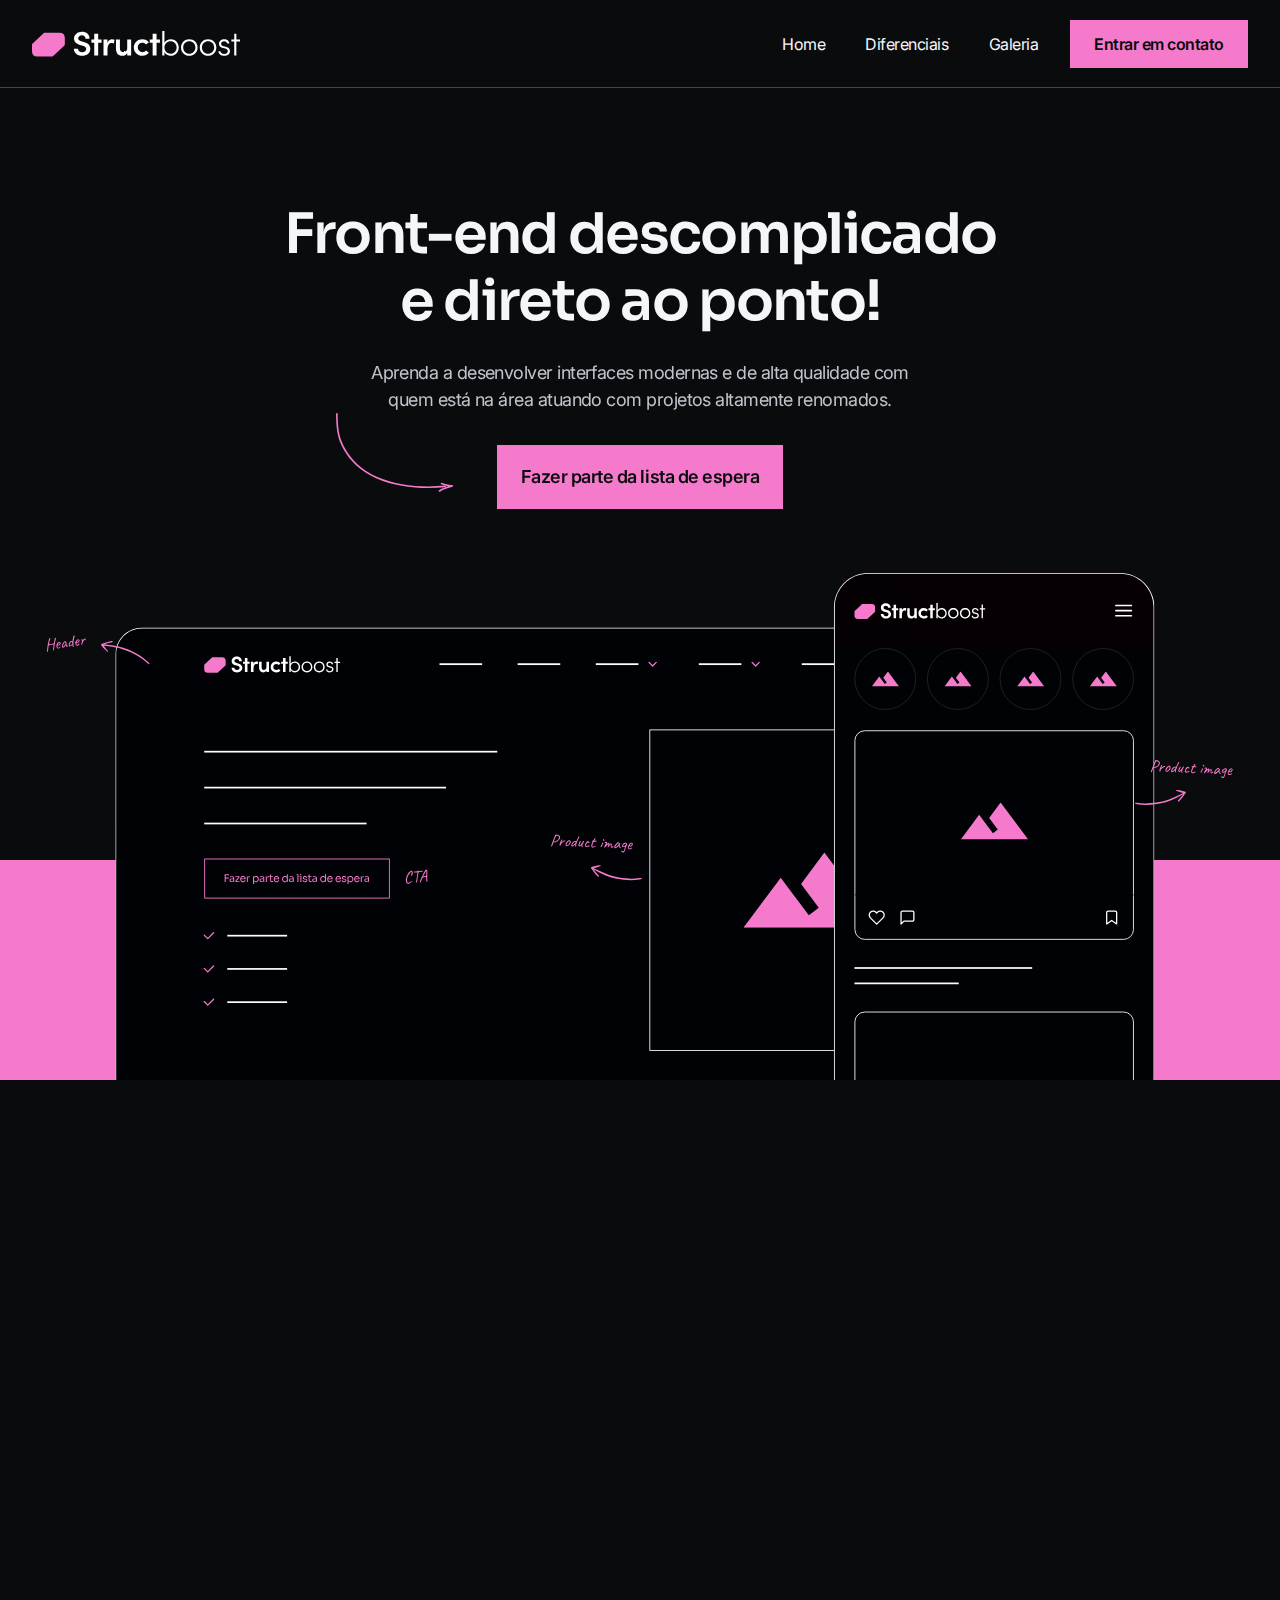
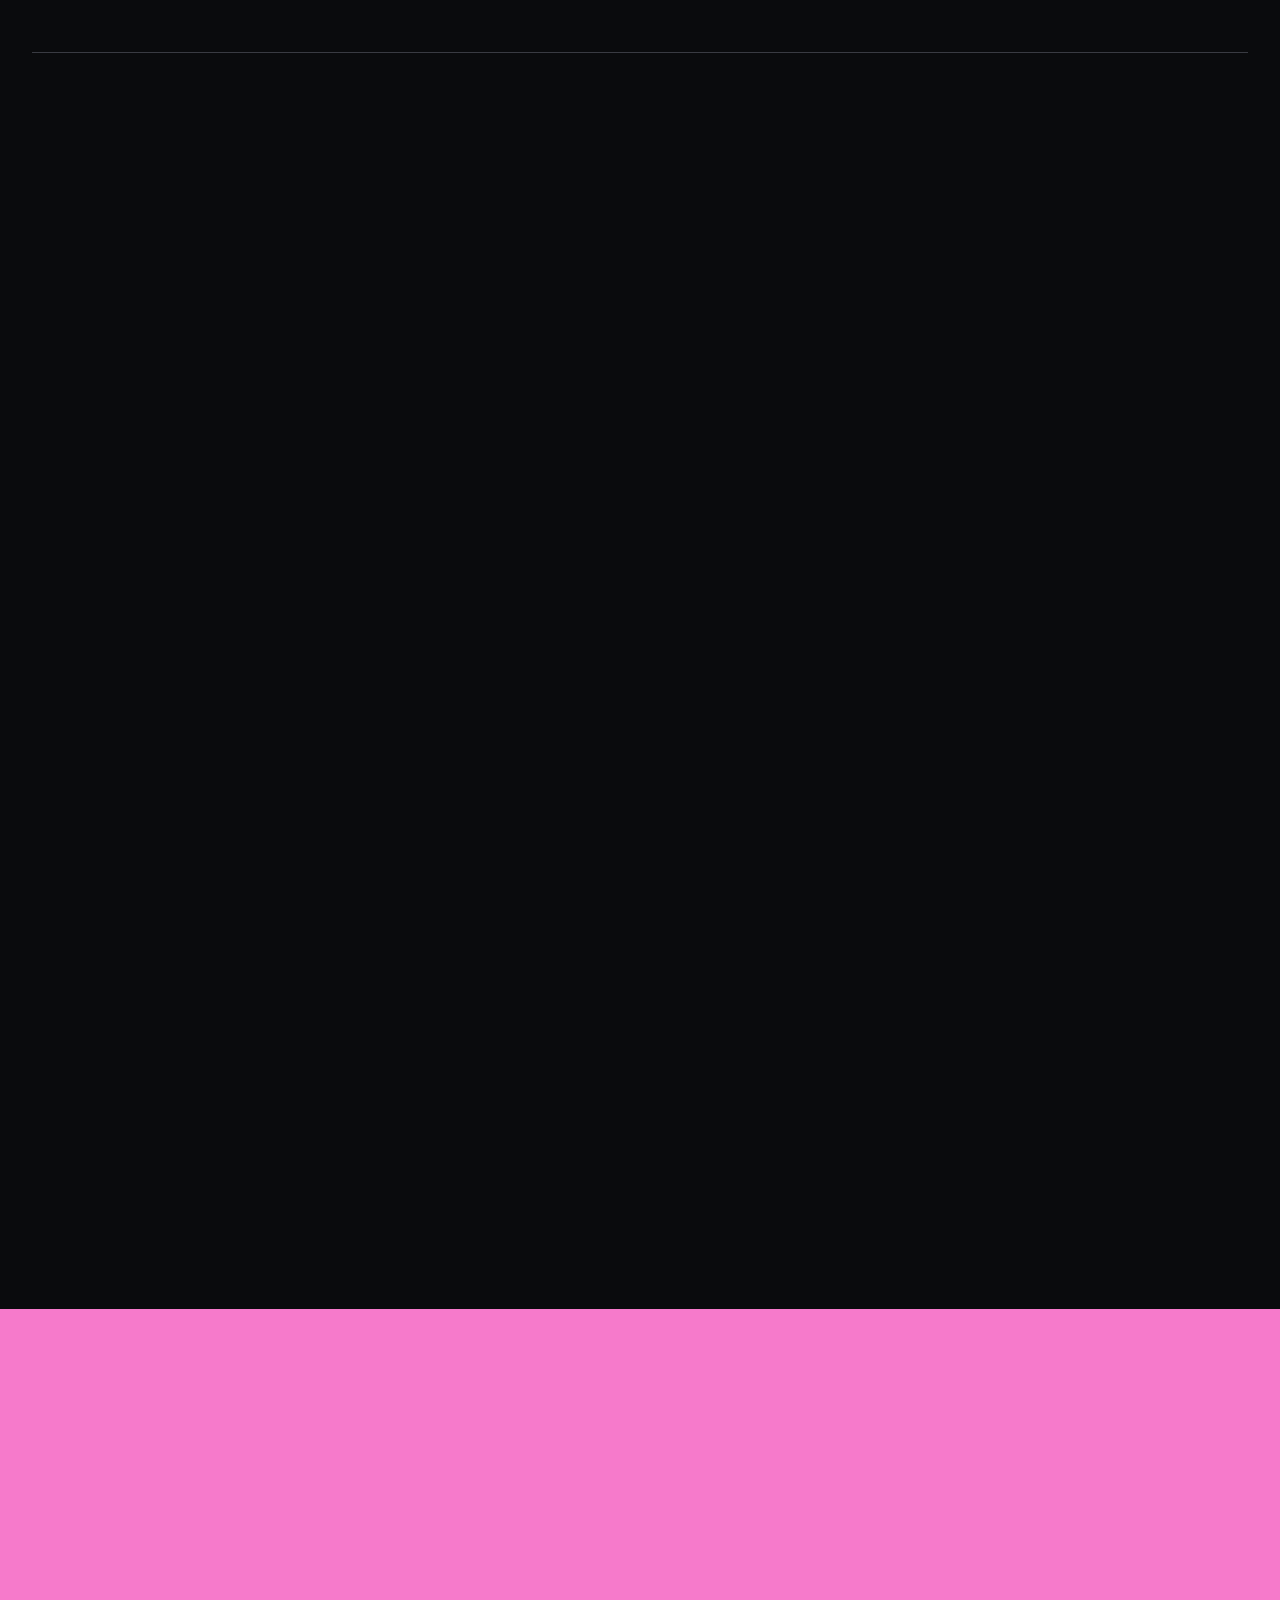
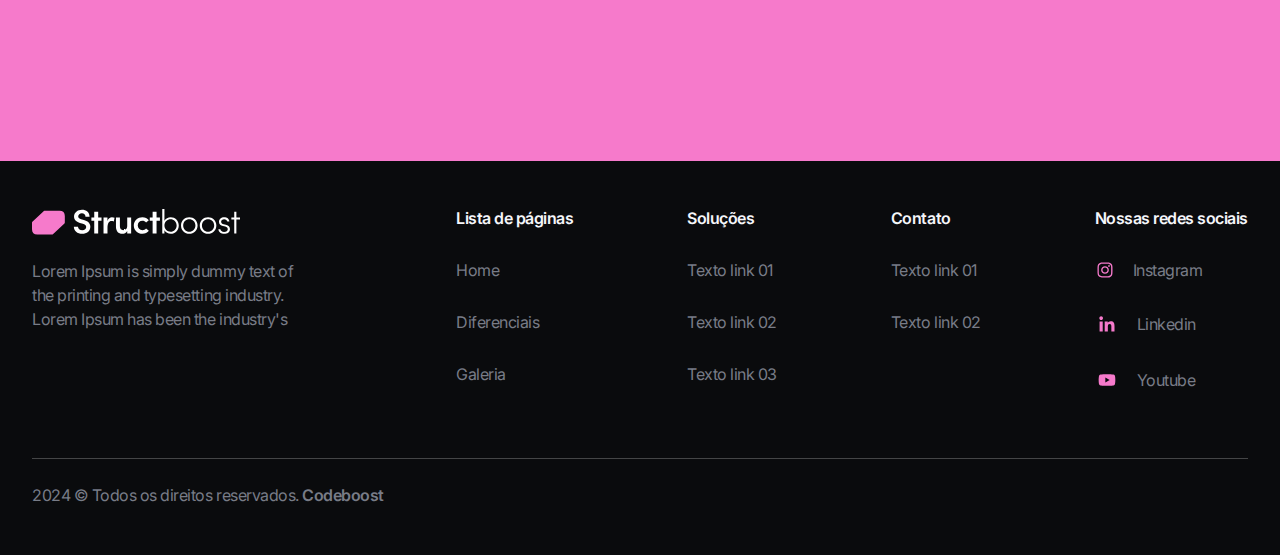
<file: index.html>
<!DOCTYPE html>
<html lang="pt-br">

<head>
    <link rel="preconnect" href="https://fonts.googleapis.com">
    <link rel="preconnect" href="https://fonts.gstatic.com" crossorigin>
    <link
        href="https://fonts.googleapis.com/css2?family=Inter:wght@400;600;700&family=Sora:wght@500;600;700&display=swap"
        rel="stylesheet">
    <meta charset="UTF-8">
    <meta name="viewport" content="width=device-width, initial-scale=1.0">
    <title>Structboost - 1º projeto do codeboost</title>
    <link href="https://unpkg.com/aos@2.3.1/dist/aos.css" rel="stylesheet">
    <link rel="stylesheet" href="./css/main.css">
    <link rel="stylesheet" href="./css/grid.css">
    <link rel="stylesheet" href="./css/typography.css">
    <link rel="stylesheet" href="./css/components.css">
    <link rel="stylesheet" href="./css/variables.css">
    <link rel="stylesheet" href="./css/reset.css">
</head>

<body>
    <header>
        <div class="container">
            <a href="./" class="logo">
                <img src="imgs/logo.svg" alt="Logo Structboost" title="Logo">
            </a>
            <button class="btn-mobile">
                <img src="./imgs/icon-hamburguer.svg" alt="Icone de navegação">
            </button>
            <nav>
                <ul>
                    <li><a href="">Home</a></li>
                    <li><a href="">Diferenciais</a></li>
                    <li><a href="">Galeria</a></li>
                </ul>
                <button class="btn-primary">
                    Entrar em contato
                </button>
            </nav>
        </div>
    </header>

    <section class="s-hero">
        <div class="container">
            <div class="text" data-aos="fade-right">
                <h1>Front-end descomplicado e direto ao ponto!</h1>
                <p>Aprenda a desenvolver interfaces modernas e de alta qualidade com quem está na área atuando com
                    projetos altamente renomados.
                </p>
                <button class="btn-primary lg">
                    Fazer parte da lista de espera
                </button>
                <img src="./imgs/arrow-direction-button.svg" class="arrow" alt="">
            </div>
            <img src="imgs/ilustra-hero.svg" class="ilustra" alt="" data-aos="fade-up" data-aos-delay="300">
            <img src="imgs/ilustra-hero-mobile.svg" class="ilustra-mobile" alt="" data-aos="fade-up" data-aos-delay="200">
        </div>
    </section>

    <section class="s-digital">
        <div class="container">
            <h3 data-aos="fade-right">Transformando Ideias em Realidade Digital</h3>
            <ul>
                <li data-aos="fade-right">
                    <div class="item-digital">
                        <div class="icon">
                            <img src="./imgs/icon-impacto.svg" alt="" srcset="">
                        </div>
                        <div class="info">
                            <h6>Impacto Visual Imbatível</h6>
                            <p>Domine a arte de criar interfaces envolventes que conquistam <br />corações e mentes dos
                                usuários.
                            </p>
                        </div>
                    </div>
                </li>
                <li data-aos="fade-up">
                    <div class="item-digital">
                        <div class="icon">
                            <img src="./imgs/icon-nav.svg" alt="" srcset="">
                        </div>
                        <div class="info">
                            <h6>Navegabilidade sem limites</h6>
                            <p>Construa a base sólida para uma <br />experiência de usuário fluida e intuitiva,
                                garantindo a
                                satisfação do público.
                            </p>
                        </div>
                    </div>
                </li>
                <li data-aos="fade-left">
                    <div class="item-digital">
                        <div class="icon">
                            <img src="./imgs/icon-permormance.svg" alt="" srcset="">
                        </div>
                        <div class="info">
                            <h6>Permorfance Acelerada</h6>
                            <p>O Front End é a chave para otimizar o desempenho do seu site, cativando visitantes com
                                velocidade e eficiência.
                            </p>
                        </div>
                    </div>
                </li>
            </ul>
        </div>
    </section>

    <section class="s-arte-front">
        <div class="container">
            <div class="title-text">
                <div class="left" data-aos="fade-right" data-aos-delay="100">
                    <h3>Domine a Arte da Front-end</h3>
                    <p>Prepare-se para criar interfaces incríveis e funcionais para a web com este curso completo de
                        front-end.</p>
                </div>
                <div class="right" data-aos="fade-left" data-aos-delay="200">
                    <p>
                        Junte-se a nós neste curso de front-end e embarque em uma jornada emocionante para se tornar um
                        desenvolvedor web altamente qualificado.
                    </p>
                </div>
            </div>
            <div class="all">
                <div class="card-post" data-aos="flip-left">
                    <span class="tag">Fundamentos</span>
                    <div class="image">
                        <img src="./imgs/image-post.svg" alt="">
                    </div>
                    <div class="text">
                        <h6>HTML5 e Semântica</h6>
                        <p>
                            Aprenda a usar a mais recente versão do HTML e crie páginas web bem estruturadas e
                            otimizadas para
                            os mecanismos de busca.
                        </p>
                    </div>
                </div>
                <div class="card-post" data-aos="flip-left">
                    <span class="tag">Estilizando</span>
                    <div class="image">
                        <img src="./imgs/image-post.svg" alt="">
                    </div>
                    <div class="text">
                        <h6>CSS3 e Estilização Avançada</h6>
                        <p>
                            Explore os recursos avançados do CSS3 para criar layouts responsivos, animações incríveis e
                            designs atrativos. </p>
                    </div>
                </div>
                <div class="card-post" data-aos="flip-left">
                    <span class="tag">Potencializando</span>
                    <div class="image">
                        <img src="./imgs/image-post.svg" alt="">
                    </div>
                    <div class="text">
                        <h6>Javascript Moderno</h6>
                        <p>
                            Aprenda a programar com Javascript moderno e torne suas páginas interativas e dinâmicas,
                            proporcionando uma experiência única .
                        </p>
                    </div>
                </div>
                <div class="card-post" data-aos="flip-left">
                    <span class="tag">Aplicações</span>
                    <div class="image">
                        <img src="./imgs/image-post.svg" alt="">
                    </div>
                    <div class="text">
                        <h6>Frameworks Front-end</h6>
                        <p>
                            Descubra como utilizar frameworks populares como React, Angular e Vue.js para criar
                            aplicações web completas e eficientes.
                        </p>
                    </div>
                </div>
                <div class="card-post" data-aos="flip-left">
                    <span class="tag">Designs</span>
                    <div class="image">
                        <img src="./imgs/image-post.svg" alt="">
                    </div>
                    <div class="text">
                        <h6>Design Responsivo </h6>
                        <p>
                            Aprenda a criar designs responsivos e mobile-first que se adaptam perfeitamente a diferentes
                            tamanhos de tela.
                        </p>
                    </div>
                </div>
            </div>
        </div>
    </section>

    <section class="s-newsletter">
        <div class="container" data-aos="zoom-out">
            <h2>Front-end descomplicado e direto ao ponto!</h2>
            <p>
                Aprenda a desenvolver interfaces modernas e de alta qualidade com quem está na área atuando com projetos
                altamente renomados.
            </p>
            <button class="btn-primary white lg">
                Fazer parte da lista de espera
            </button>
        </div>
    </section>

    <footer>
        <div class="container">
            <div class="main-area">
                <div class="left">
                    <img src="/imgs/logo-white.svg" alt="Logo Structboost">
                    <p>
                        Lorem Ipsum is simply dummy text of the printing and typesetting industry. Lorem Ipsum has been
                        the industry's
                    </p>
                </div>
                <div class="right">
                    <div class="item-nav">
                        <h6>Lista de páginas</h6>
                        <ul>
                            <li>
                                <a href="#">Home</a>
                                <a href="#">Diferenciais</a>
                                <a href="#">Galeria</a>
                            </li>
                        </ul>
                    </div>
                    <div class="item-nav">
                        <h6>Soluções</h6>
                        <ul>
                            <li>
                                <a href="#">Texto link 01</a>
                                <a href="#">Texto link 02</a>
                                <a href="#">Texto link 03</a>
                            </li>
                        </ul>
                    </div>
                    <div class="item-nav">
                        <h6>Contato</h6>
                        <ul>
                            <li>
                                <a href="#">Texto link 01</a>
                                <a href="#">Texto link 02</a>
                            </li>
                        </ul>
                    </div>
                    <div class="item-nav">
                        <h6>Nossas redes sociais</h6>
                        <ul>
                            <li>
                                <a href="#">
                                    <img src="/imgs/instagram.svg" alt="instagram">
                                    Instagram
                                </a>
                                <a href="#">
                                    <img src="imgs/linkedin.svg" alt="Linkedin">
                                    Linkedin
                                </a>
                                <a href="#">
                                    <img src="imgs/youtube.svg" alt="Canal do youtube">
                                    Youtube
                                </a>
                            </li>
                        </ul>
                    </div>
                </div>
            </div>
            <p class="copy">2024 © Todos os direitos reservados. <strong>Codeboost</strong></p>
        </div>
    </footer>

    <script src="https://unpkg.com/aos@2.3.1/dist/aos.js"></script>

    <script>
        AOS.init({
            duration: 1000,
            disable: 'mobile',
        });
      </script>
</body>

</html>
</file>
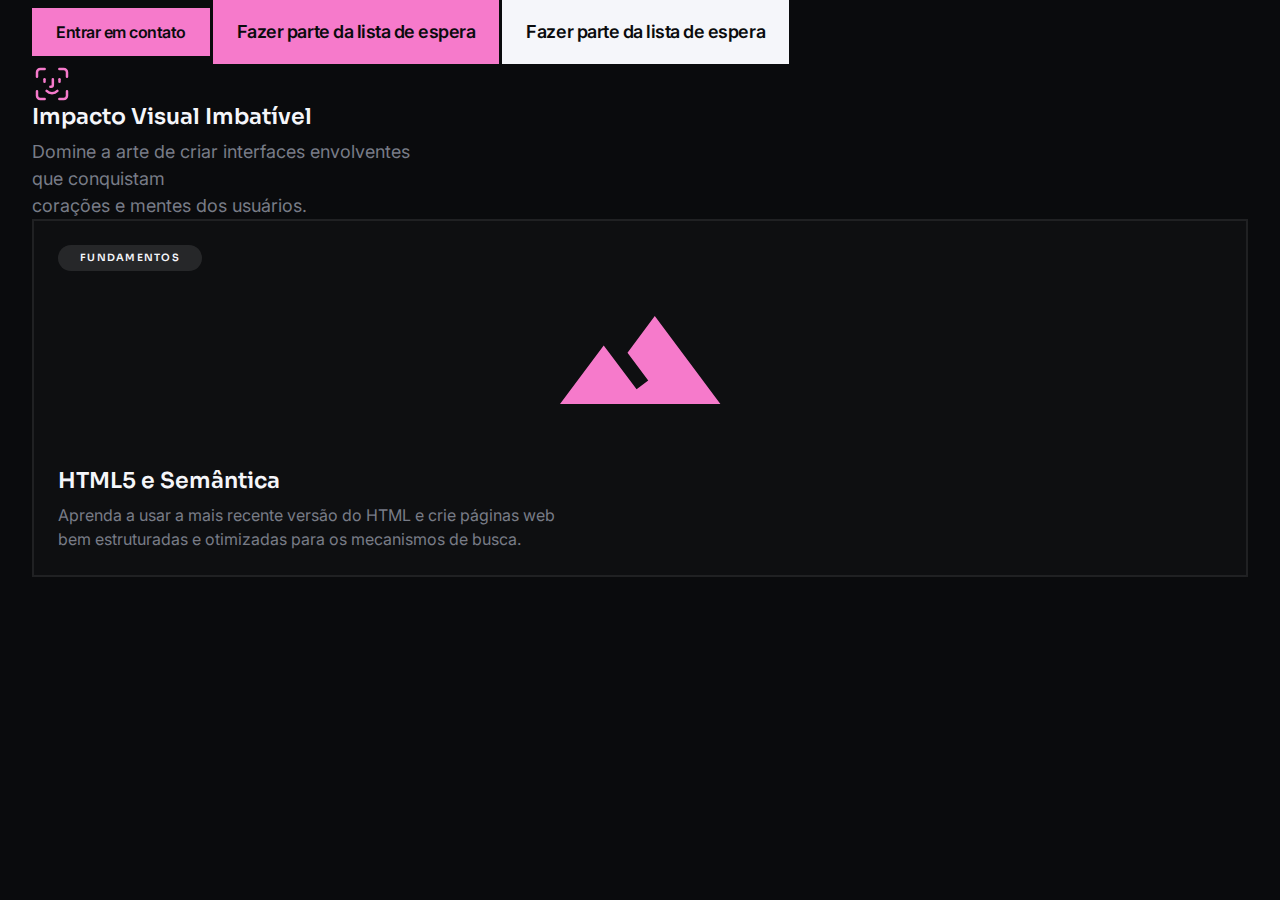
<file: componentes.html>
<!DOCTYPE html>
<html lang="pt-br">

<head>
    <link rel="preconnect" href="https://fonts.googleapis.com">
    <link rel="preconnect" href="https://fonts.gstatic.com" crossorigin>
    <link
        href="https://fonts.googleapis.com/css2?family=Inter:wght@400;600;700&family=Sora:wght@500;600;700&display=swap"
        rel="stylesheet">
    <meta charset="UTF-8">
    <meta name="viewport" content="width=device-width, initial-scale=1.0">
    <title>Componentes</title>
    <link rel="stylesheet" href="./css/main.css">
    <link rel="stylesheet" href="./css/grid.css">
    <link rel="stylesheet" href="./css/typography.css">
    <link rel="stylesheet" href="./css/components.css">
    <link rel="stylesheet" href="./css/variables.css">
    <link rel="stylesheet" href="./css/reset.css">
</head>

<body>
    <div class="container">
        <button class="btn-primary">
            Entrar em contato
        </button>
        <button class="btn-primary lg">
            Fazer parte da lista de espera
        </button>
        <button class="btn-primary white lg">
            Fazer parte da lista de espera
        </button>

        <div class="item-digital">
            <div class="icon">
                <img src="./imgs/icon-impacto.svg" alt="" srcset="">
            </div>
            <div class="info">
                <h6>Impacto Visual Imbatível</h6>
                <p>Domine a arte de criar interfaces envolventes que conquistam <br />corações e mentes dos usuários.
                </p>
            </div>
        </div>

        <div class="card-post">
            <span class="tag">Fundamentos</span>
            <div class="image">
                <img src="./imgs/image-post.svg" alt="">
            </div>
            <div class="text">
                <h6>HTML5 e Semântica</h6>
                <p>
                    Aprenda a usar a mais recente versão do HTML e crie páginas web bem estruturadas e otimizadas para
                    os mecanismos de busca.
                </p>
            </div>
        </div>
    </div>
</body>

</html>
</file>
<file: css/main.css>
header {
    width: 100%;
    height: 8.8rem;
    display: flex;
    align-items: center;
    border-bottom: 1px solid rgba(255, 255, 255, 0.24);
}

header .container {
    display: flex;
    align-items: center;
    justify-content: space-between;
}

header .btn-mobile {
    display: none;
}

header nav {
    display: flex;
    align-items: center;
    gap: 3.2rem;
}

header nav ul {
    display: flex;
    gap: 4rem;
}

header nav ul li a {
    color: var(--gray-100);
    font-size: 1.6rem;
    letter-spacing: -0.48px;
    transition: opacity 0.3 ease;
}

header nav ul li a:hover {
    opacity: 0.7;
}

.s-hero {
    position: relative;
    width: 100%;
    padding-top: 11.3rem;
    display: flex;
    flex-direction: column;
    align-items: center;
    overflow: hidden;
}

.s-hero::after {
    content: "";
    width: 100%;
    height: 22rem;
    background-color: var(--pink-10);
    position: absolute;
    left: 0;
    bottom: 0;
    z-index: -1;
}

.s-hero .text {
    position: relative;
    width: 100%;
    max-width: 71.9rem;
    text-align: center;
    margin: 0 auto;
    margin-bottom: 6.4rem;
}

.s-hero .text h1 {
    position: relative;
    font-weight: 600;
    letter-spacing: -1.68px;
}

.s-hero .text h1::before {
    content: '';
    max-width: 59.9rem;
    height: 2.2rem;
    background: url("../imgs/line-title.svg") no-repeat left center;
    position: absolute;
    bottom: -0.5rem;
    left: 3.9rem;
    z-index: -1;
    animation: drawLine 1s 0.5s ease-in forwards;
}

@keyframes drawLine {
    from {
        width: 0;
    }
    to {
        width: 100%;
    }
}

.s-hero .text p {
    max-width: 55.6rem;
    margin: 0 auto;
    margin-top: 2.4rem;
    margin-bottom: 3.2rem;
    text-align: center;
    color: var(--gray-300);
    letter-spacing: -0.54px;
}

.s-hero .text .arrow {
    position: absolute;
    bottom: 1.7rem;
    left: 5.5rem;
    animation: floating 3s ease-in-out infinite; 
}

@keyframes floating {
    0% {
        transform: translateX(0px);
    }
    50% {
        transform: translateX(15px);
    }
    100% {
        transform: translateX(0px);
    }
}

.s-hero .ilustra {
    padding: 0 1.5rem;
}

.s-hero .ilustra-mobile {
    display: none;
}

.s-digital {
    padding-top: 12.8rem;

}

.s-digital h3 {
    text-align: center;
    max-width: 53.5rem;
    margin: 0 auto;
    margin-bottom: 6.4rem;
}

.s-digital ul {
    display: flex;
    justify-content: space-between;
    border-bottom: 1px solid var(--gray-800);
    padding-bottom: 12.8rem;
}

.s-arte-front {
    padding: 12.8rem 0;

}

.s-arte-front .title-text {
    display: flex;
    align-items: center;
    justify-content: space-between;
    margin-bottom: 6.4rem;
}

.s-arte-front .title-text p {
    color: var(--gray-600);
    letter-spacing: -0.54px;    
}

.s-arte-front .title-text .left {
    max-width: 53.9rem;
}

.s-arte-front .title-text .left h3 {
    letter-spacing: -1.2px;
    font-weight: 600;
}

.s-arte-front .title-text .left p {
    max-width: 45.2rem;
    margin-top: 1.6rem;
}

.s-arte-front .title-text .right {
    max-width: 42.9rem;
}

.s-arte-front .all {
    display: grid;
    grid-template-columns: repeat(3, 1fr);
    gap: 3.2rem;
}

.s-arte-front .all .card-post:first-child {
    grid-column: span 2;
}

.s-newsletter {
    padding: 8.9rem 0;
    background-color: var(--pink-10);
}

.s-newsletter .container {
    text-align: center;
}

.s-newsletter h2 {
    max-width: 64.6rem;
    margin: 0 auto;
    margin-bottom: 1.6rem;
    font-weight: 600;
    line-height: 120%;
    letter-spacing: -1.44px;
}

.s-newsletter p {
    max-width: 68.7rem;
    margin: 0 auto;
    margin-bottom: 2.4rem;
}

footer {
    padding: 4.8rem 0;
}

footer .main-area {
    display: flex;
    align-items: flex-start;
    justify-content: space-between;
    border-bottom: 1px solid rgba(255, 255, 255, 0.24);
    padding-bottom: 6.6rem;
    margin-bottom: 2.4rem;
}

footer .main-area .left {
    max-width: 27.9rem;
}

footer .main-area .left p {
    margin-top: 2.4rem;
    color: var(--gray-600);
    font-size: 1.6rem;
    line-height: 150%;
    letter-spacing: -0.48px;
}

footer .main-area .right {
    flex-grow: 1;
    max-width: 79.2rem;
    display: flex;
    justify-content: space-between;
}

footer .main-area .right .item-nav h6 {
    font-family: 'Inter', sans-serif;
    font-size: 1.6rem;
    font-weight: 600;
    letter-spacing: -0.48px;
    margin-bottom: 3.2rem;
}

footer .main-area .right .item-nav ul li a:not(:last-child) {
    margin-bottom: 3.2rem;
}

footer .main-area .right .item-nav ul li a {
    color: var(--gray-600);
    font-size: 1.6rem;
    letter-spacing: -0.48px;
    transition: color 0.3s ease;
    display: flex;
    gap: 1.8rem;
    align-items: center;
}

footer .main-area .right .item-nav ul li a:hover {
    color: var(--gray-100);
}

footer .copy {
    font-size: 1.6rem;
    color: var(--gray-600);
    letter-spacing: -0.48px;
}

footer .copy strong {
    font-weight: 600;
}

@media(max-width: 1200px) {
    .s-digital {
        padding-top: 6.8rem;
    }
    .s-digital ul {
        gap: 3.2rem;
        padding-bottom: 6.8rem;
    }
    .item-digital .info h6 {
        font-size: 2rem;
    }
    .item-digital .info p {
        font-size: 1.6rem;
    }
    .s-arte-front {
        padding: 6rem 0;
    }
    .s-arte-front .all {
        gap: 1.6rem;
    }
    .s-arte-front .all .card-post:first-child,
    .s-arte-front .all .card-post:nth-child(2) {
        grid-column: span 3; 
    }
    footer .main-area .right {
        max-width: 66.2rem;
    }
}

@media(max-width: 991px) {
    .s-hero::after {
        height: 13rem;
    }
    .s-digital ul {
        flex-direction: column;
        align-items: center;
    }
    .s-arte-front .title-text {
        flex-direction: column;
        align-items: center;
        margin-bottom: 4rem;
    }
    .s-arte-front .title-text .left {
        text-align: center;
        max-width: 100%;
    }
    .s-arte-front .title-text .left p {
        max-width: 100%;
        margin-top: 0.8rem;
    }
    .s-arte-front .title-text .right {
        max-width: 100%;
        text-align: center;
    }
    .s-arte-front .all {
        grid-template-columns: 1fr;
    }
    .s-arte-front .all .card-post:first-child,
    .s-arte-front .all .card-post:nth-child(2) {
        grid-column: initial;
    }
    footer .main-area {
        flex-direction: column;
        gap: 4rem;
    }
    footer .main-area .left {
        max-width: 100%;
        text-align: center;
    }
    footer .main-area .left img {
        margin: 0 auto;
    }
    footer .main-area .right {
        max-width: 100%;
        width: 100%;
    }
}

@media(max-width: 768px) {
    header nav {
        display: none;
    }

    header .btn-mobile {
        display: block;
    }

    .s-hero {
        padding-top: 6rem;
    }

    .s-hero .text h1{
        max-width: 49rem;
        margin: 0 auto;
    }

    .s-hero .text h1::before {
        left: 0;
        bottom: -4px;
        background-size: 100%;
    }

    .s-hero .text p {
        max-width: 41.6rem;
    }

    .s-hero .text .arrow {
        bottom: 3.7rem;
        left: 2rem;
        max-width: 6rem;
    }
}

@media(max-width: 560px) {
    header {
        height: 7.2rem;
    }
    header .logo {
        max-width: 16rem;
    }
    .s-hero {
        padding-top: 8.8rem;
    }
    .s-hero .text h1 {
        font-size: 4rem;
    }
    .s-hero .text h1::before {
        bottom: -6px;
    }

    .s-hero .text p {
        margin-top: 0.8rem;
        margin-bottom: 2.4rem;
        font-size: 1.6rem;
    }
    .s-hero .text .arrow {
        display: none;
    }
    .s-hero .ilustra {
        display: none;
    }
    .s-hero .ilustra-mobile {
        display: block;
    }
    .s-hero::after {
        height: 22rem;
    }
    .s-digital {
        padding-top: 8rem;
    }
    .s-digital ul {
        padding-bottom: 8rem;
        gap: 6.4rem;
    }
    .s-digital h3 {
        font-size: 2.8rem;
    }
    .s-arte-front {
        padding: 8rem 0;
    }
    .s-arte-front .title-text h3 {
        font-size: 2.8rem;
        max-width: 22.7rem;
        margin: 0 auto;
    }
    .s-arte-front .title-text p {
        font-size: 1.6rem;
        margin-top: 1.6rem;
    }
    .s-arte-front .all {
        gap: 3.2rem;
    }
    .s-newsletter h2 {
        font-size: 4rem;
    }
    footer .main-area {
        padding-bottom: 4.8rem;
    }
    footer .main-area .right {
        flex-direction: column;
        align-items: center;
        gap: 4.8rem;
    }
    footer .main-area .right .item-nav h6 {
        text-align: center;
    }
    footer .main-area .right .item-nav ul li a {
        justify-content: center;
    }
    footer .main-area .right .item-nav:last-child {
        width: 100%;
    }
    footer .main-area .right .item-nav:last-child ul {
        width: 100%;
        display: flex;
        justify-content: center;
    }
    footer .main-area .right .item-nav:last-child ul li:not(:last-child) {
        margin-bottom: 0;
    } 
    footer .copy {
        text-align: center;
        font-size: 1.4rem;
    }
}
</file>
<file: css/grid.css>
.container {
    width: 100%;
    max-width: 125.6rem;
    margin: 0 auto;
    padding: 0 2rem;
}
</file>
<file: css/typography.css>
h1, h2, h3, h4, h5, h6 {
    font-family: 'Sora', sans-serif;
    line-height: 120%;
}

h1, h2, h3, h4 {
    font-weight: 700;
}

h5, h6 {
    font-weight: 600;;
}

h1 {
    font-size: 5.6rem;
}

h2 {
    font-size: 4.8rem;
}

h3 {
    font-size: 4rem;
}

h4 {
    font-size: 2.8rem;
}

h5 {
    font-size: 2.4rem;
}

h6 {
    font-size: 2.2rem;
}

p {
    font-size: 1.8rem;
    line-height: 150%;
}
</file>
<file: css/components.css>
.btn-primary {
    padding: 1.6rem 2.4rem;
    background-color: var(--pink-10);
    color: var(--gray-900);
    font-size: 1.6rem;
    font-weight: 600;
    line-height: 100%;
    letter-spacing: -0.48px;
    transition: background-color 0.3s ease;
}

.btn-primary:hover {
    background-color: var(--pink-20);
}

.btn-primary.white {
    background-color: var(--gray-100);
    transition: all 0.3s ease;
}

.btn-primary.white:hover {
    background-color: var(--gray-900);
    color: var(--gray-100);
}

.btn-primary.lg {
    font-size: 1.8rem;
    padding: 2.3rem 2.4rem;
}

.item-digital {
    width: 100%;
    max-width: 38.4rem;
}

.item-digital.icon {
    width: 4rem;
    height: 4rem;
    display: flex;
    align-items: center;
    justify-content: center;
    margin-bottom: 1.6rem;
}

.item-digital .info h6 {
    margin-bottom: 0.8rem;
}

.item-digital .info p {
    color: var(--gray-600);
}

.card-post {
    background-color: rgba(255, 255, 255, 0.02);
    border: 2px solid rgba(255, 255, 255, 0.08);
    padding: 2.4rem;
}

.card-post .tag {
    display: inline-block;
    padding: 0.8rem 2.2rem;
    background-color: rgba(255, 255, 255, 0.10);
    border-radius: 10rem;
    color: var(--gray-100);
    font-family: 'Sora', sans-serif;
    font-weight: 600;
    line-height: 100%;
    letter-spacing: 1.26px;
    text-transform: uppercase;
    margin-bottom: 4.5rem;
}

.card-post .image {
    width: 100%;
    display: flex;
    align-items: center;
    justify-content: center;
    margin-bottom: 6.4rem;
}

.card-post .text {
    width: 100%;
    max-width: 50.8rem;
}

.card-post .text h6 {
    margin-bottom: 0.8rem;
}

.card-post .text p {
    font-size: 1.6rem;
    color: var(--gray-600);
}

@media(max-width: 991px) {
    .item-digital {
        text-align: center;
    }
    .item-digital .icon img {
        margin: 0 auto;
        margin-bottom: 1.6rem;
    }
    .item-digital .info p br {
        display: none;
    }
}

@media(max-width: 560px) {
    .s-digital .info p {
        font-size: 1.8rem;
        max-width: 31.9rem;
    }
    .card-post {
        padding: 1.6rem;
    }
    .card-post .image {
        margin-bottom: 5.4rem;
    }
    .card-post .text h6 {
        font-size: 1.8rem;
    }
    .card-post .text p {
        font-size: 1.4rem;
    }
}
</file>
<file: css/variables.css>
:root {
    --pink-10: #F67ACB;
    --pink-20: #CF62A9;
    --pink-30: #9D457F;
    --gray-100: #F5F6FA;
    --gray-200: #DFE1E8;
    --gray-300: #C0C3CC;
    --gray-400: #ABAFBA;
    --gray-500: #979BA6;
    --gray-600: #787C87;
    --gray-700: #5C5F69;
    --gray-800: #393B42;
    --gray-900: #0A0B0D;
}
</file>
